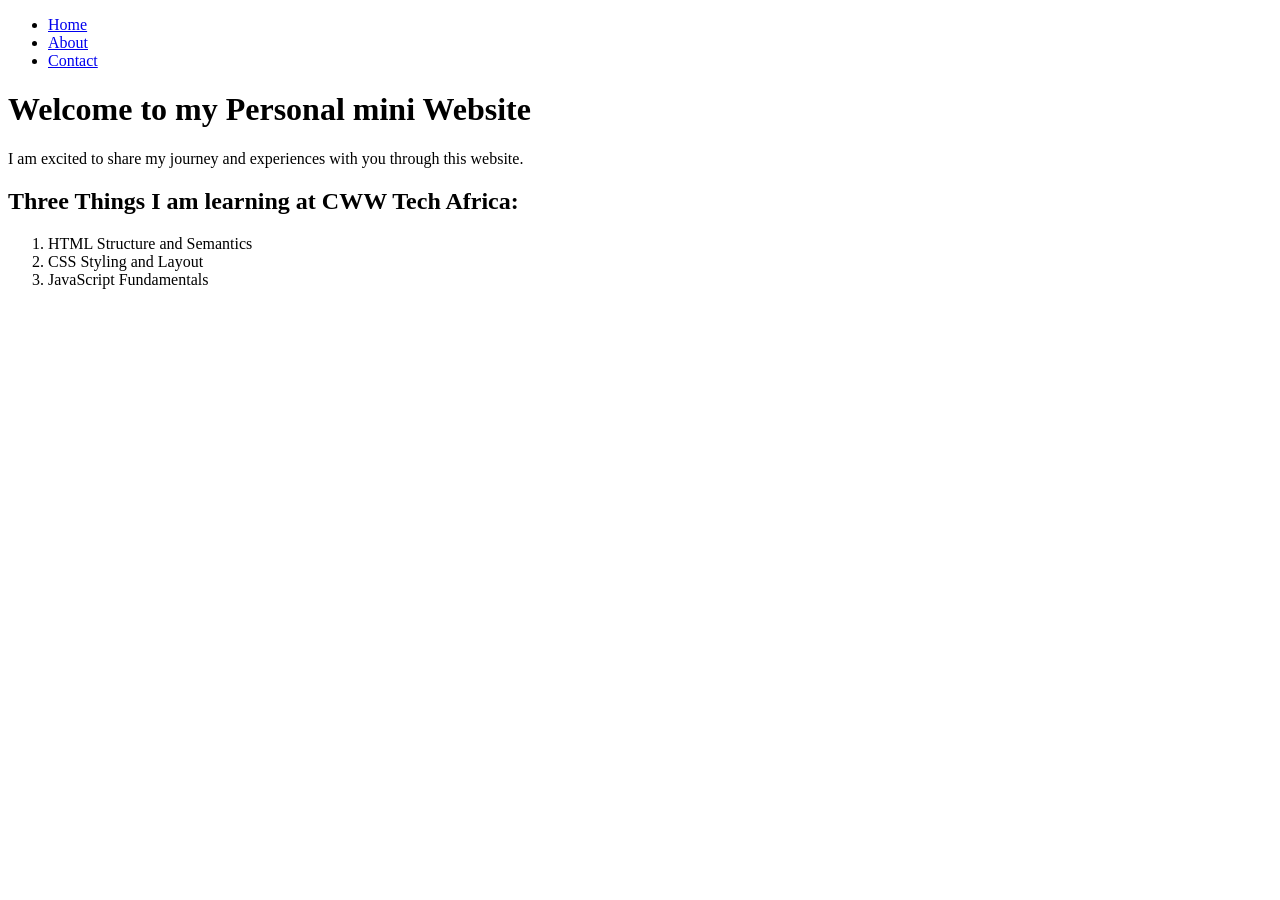
<file: Uduehi Hope Faith/index.html>
<!DOCTYPE html>
<html lang="en">
<head>
    <meta charset="UTF-8">
    <meta name="viewport" content="width=device-width, initial-scale=1.0">
    <title>My Mini Website</title>
</head>
<body>
    <nav>
        <ul>
            <li><a  href="index.html">Home</a></li>
            <li><a href="about.html">About</a></li>
            <li><a href="contact.html">Contact</a></li>
        </ul>
    </nav>

    <main>
        <h1>Welcome to my Personal mini Website</h1>
        <p>I am excited to share my journey and experiences with you through this website.</p>

        <h2>Three Things I am learning at CWW Tech Africa:</h2>
        <ol>
            <li>HTML Structure and Semantics</li>
            <li>CSS Styling and Layout</li>
            <li>JavaScript Fundamentals</li>
        </ol>
    </main>
</body>
</html>
</file>
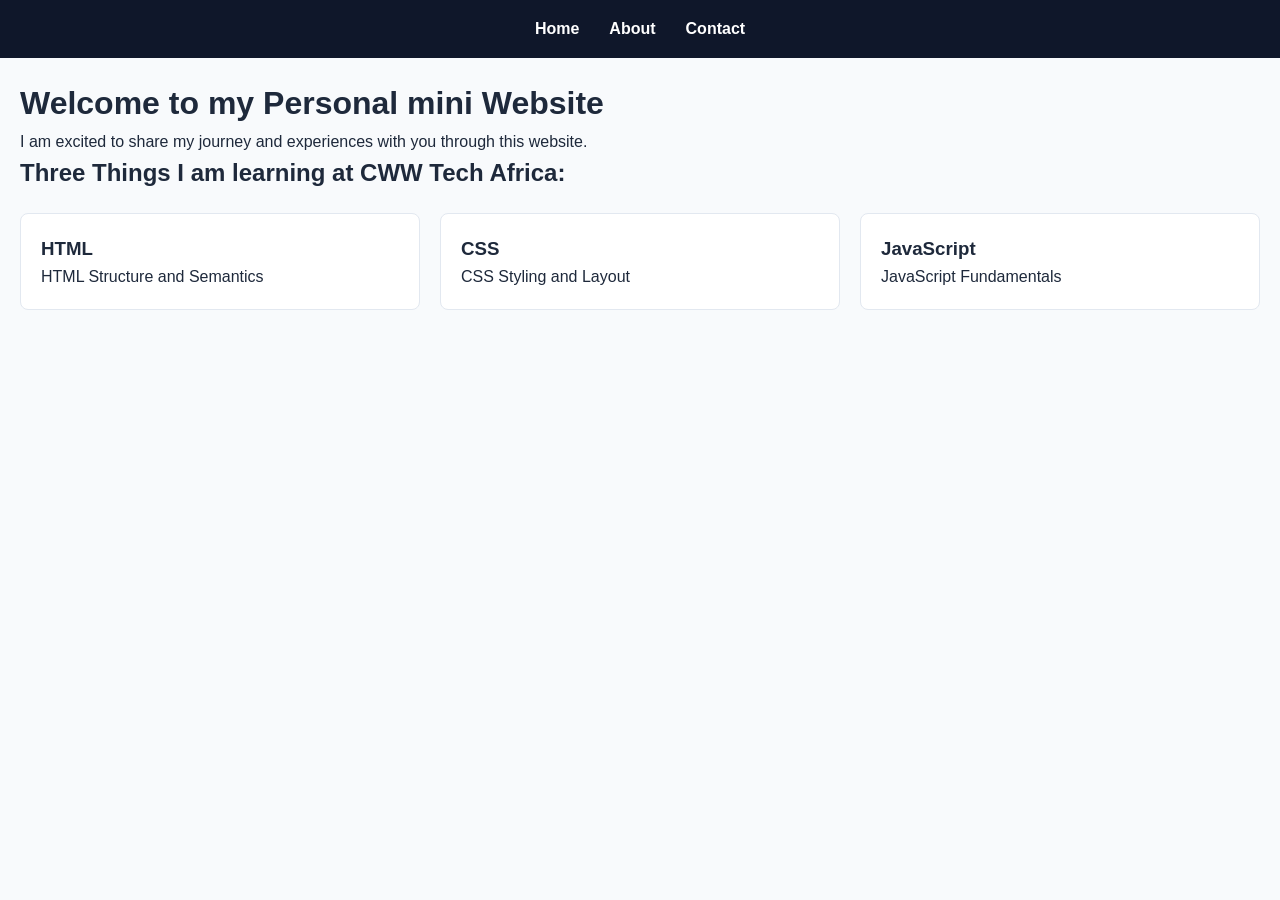
<file: Uduehi Hope Faith/Uduehi Hope Faith/index.html>
<!DOCTYPE html>
<html lang="en">
<head>
    <meta charset="UTF-8">
    <meta name="viewport" content="width=device-width, initial-scale=1.0">
    <title>My Mini Website</title>
    <link rel="stylesheet" href="style.css">
</head>
<body>
    <nav>
        <ul>
            <li><a  href="index.html">Home</a></li>
            <li><a href="about.html">About</a></li>
            <li><a href="contact.html">Contact</a></li>
        </ul>
    </nav>

    <main>
        <h1>Welcome to my Personal mini Website</h1>
        <p>I am excited to share my journey and experiences with you through this website.</p>

        <h2>Three Things I am learning at CWW Tech Africa:</h2>
        <div class="card-container">
                <div class="card">
                <h3>HTML</h3>
                <p>HTML Structure and Semantics</p>
        </div>
        <div class="card">
                <h3>CSS</h3>
                <p>CSS Styling and Layout</p>
        </div>
        <div class="card">
                <h3>JavaScript</h3>
                <p>JavaScript Fundamentals</p>
        </div>
        </div>
    </main>
</body>
</html>
</file>
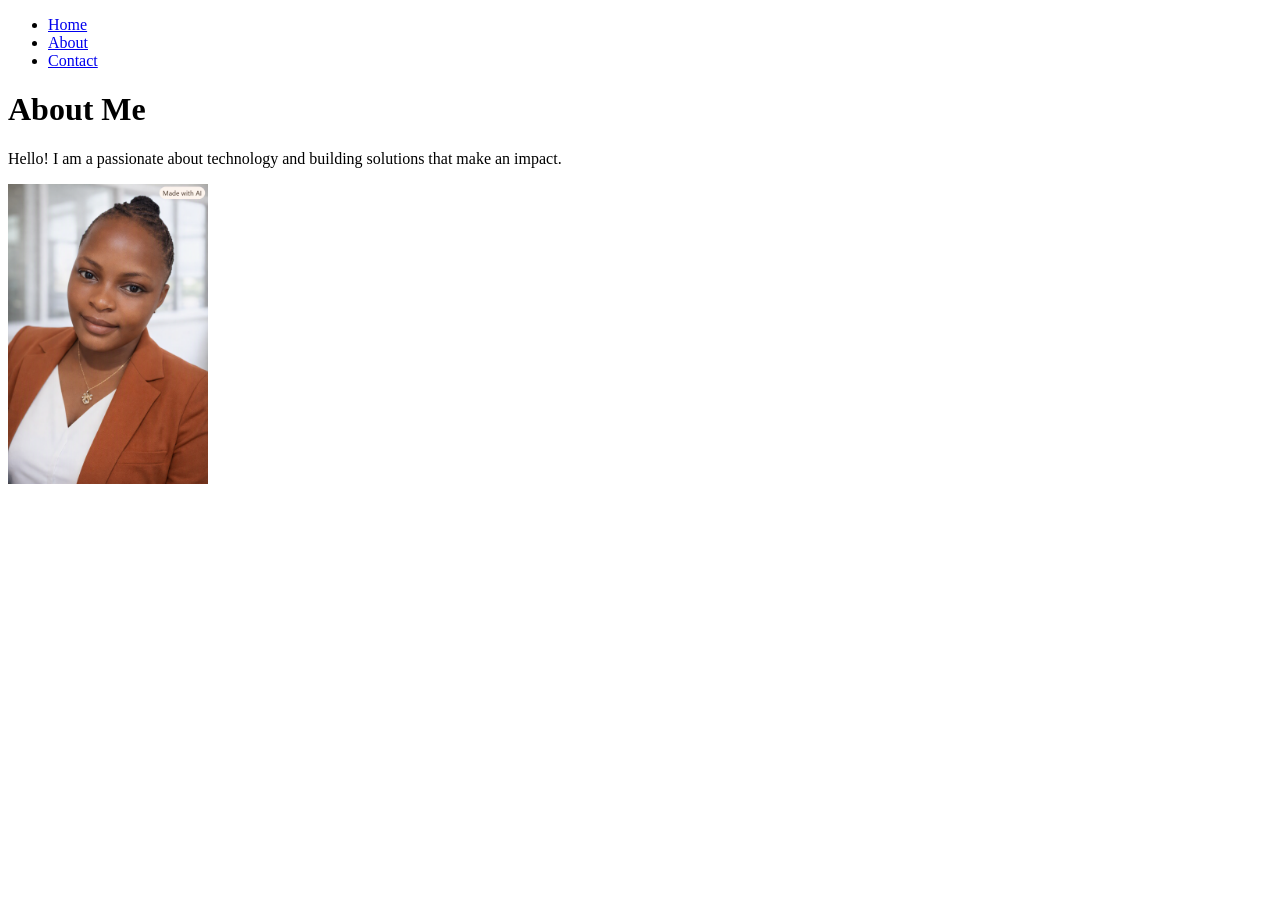
<file: Uduehi Hope Faith/about.html>
<!DOCTYPE html>
<html lang="en">
<head>
    <meta charset="UTF-8">
    <meta name="viewport" content="width=device-width, initial-scale=1.0">
    <title>About Me</title>
</head>
<body>
    <nav>
        <ul>
            <li><a href="index.html">Home</a></li>
            <li><a href="about.html">About</a></li>
            <li><a href="contact.html">Contact</a></li>
        </ul>
    </nav>

    <main>
        <h1>About Me</h1>
        <p>Hello! I am a passionate about technology and building solutions that make an impact.</p>
        <img src="IMAGE/My Picture.png" alt="A professional picture of the creator smiling" width="200px" height="300px">
    </main>
</body>
</html>
</file>
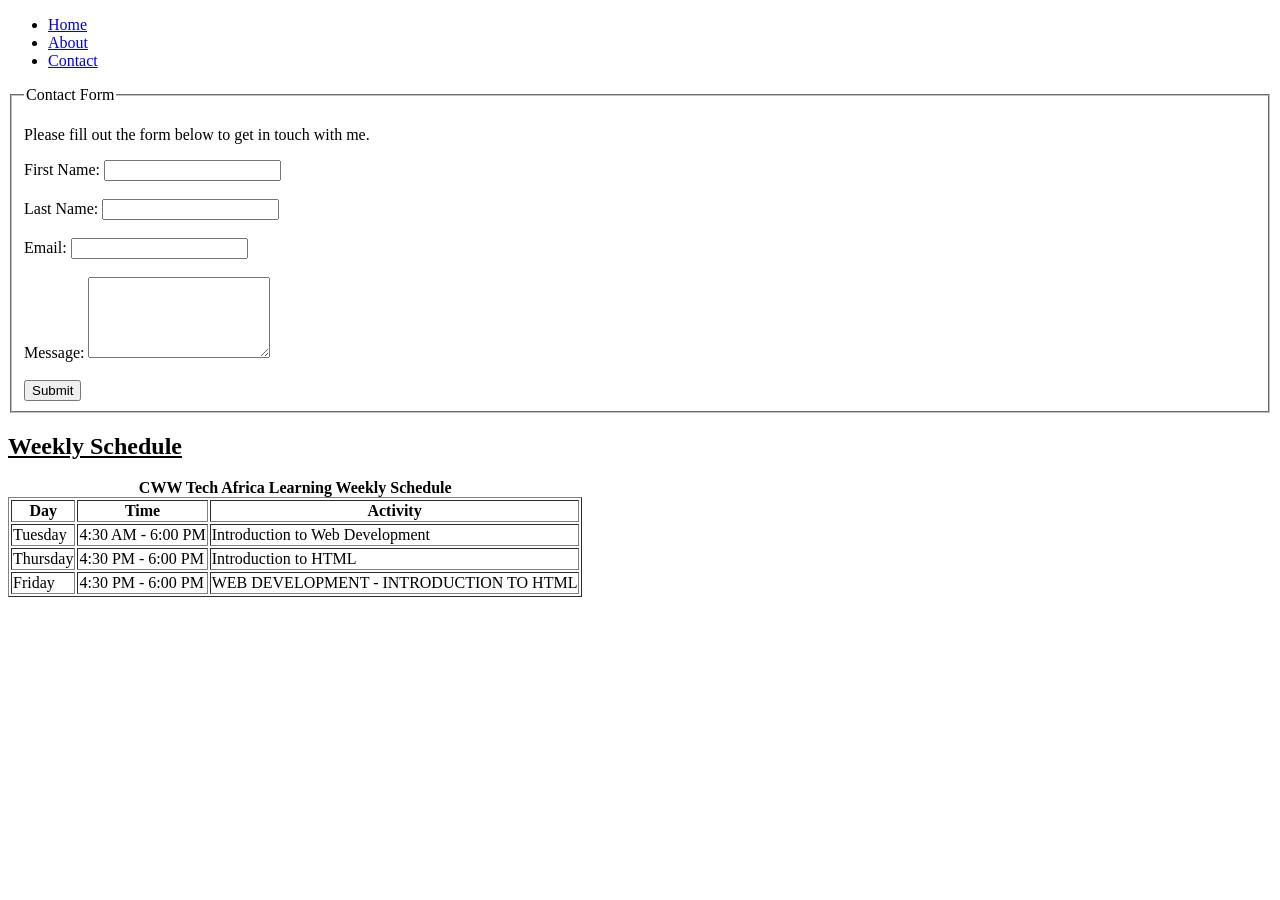
<file: Uduehi Hope Faith/contact.html>
<!DOCTYPE html>
<html lang="en">
<head>
    <meta charset="UTF-8">
    <meta name="viewport" content="width=<device-width>, initial-scale=1.0">
    <title>Contact Me</title>
</head>
    <nav>
        <ul>
            <li><a href="index.html">Home</a></li>
            <li><a href="about.html">About</a></li>
            <li><a href="contact.html">Contact</a></li>
        </ul>
    </nav>
    <form>
        <fieldset>
            <legend>Contact Form</legend>
            <p>Please fill out the form below to get in touch with me.</p>
        
            <label for="fname">First Name:</label>
            <input id="fname" type="text" name="fname" required><br><br>

            <label for="lname">Last Name:</label>
            <input id="lname" type="text" name="lname" required><br><br>


            <label for="email">Email:</label>
            <input id="email" type="email" name="email" required><br><br>

            <label for="message">Message:</label>
            <textarea id="message" name="message" rows="5" cols="20"></textarea><br><br>

            <input type="submit" value="Submit"><br>
            </fieldset>
    </form>

            <h2><u>Weekly Schedule</u></h2>
            <table border="1">
                <caption><b>CWW Tech Africa Learning Weekly Schedule</b></caption>
                <thead>
                    <tr>
                        <th>Day</th>
                        <th>Time</th>
                        <th>Activity</th>
                    </tr>
                </thead>
                <tbody>
                    <tr>
                        <td>Tuesday</td>
                        <td>4:30 AM - 6:00 PM</td>
                        <td>Introduction to Web Development</td>
                    </tr>
                    <tr>
                        <td>Thursday</td>
                        <td>4:30 PM - 6:00 PM</td>
                        <td>Introduction to HTML</td>
                    </tr>
                    <tr>
                        <td>Friday</td>
                        <td>4:30 PM - 6:00 PM</td>
                        <td>WEB DEVELOPMENT - INTRODUCTION TO HTML</td>
                    </tr>
                </tbody>
            </table>

        </form>
    </main>
</body>
</html>
</file>
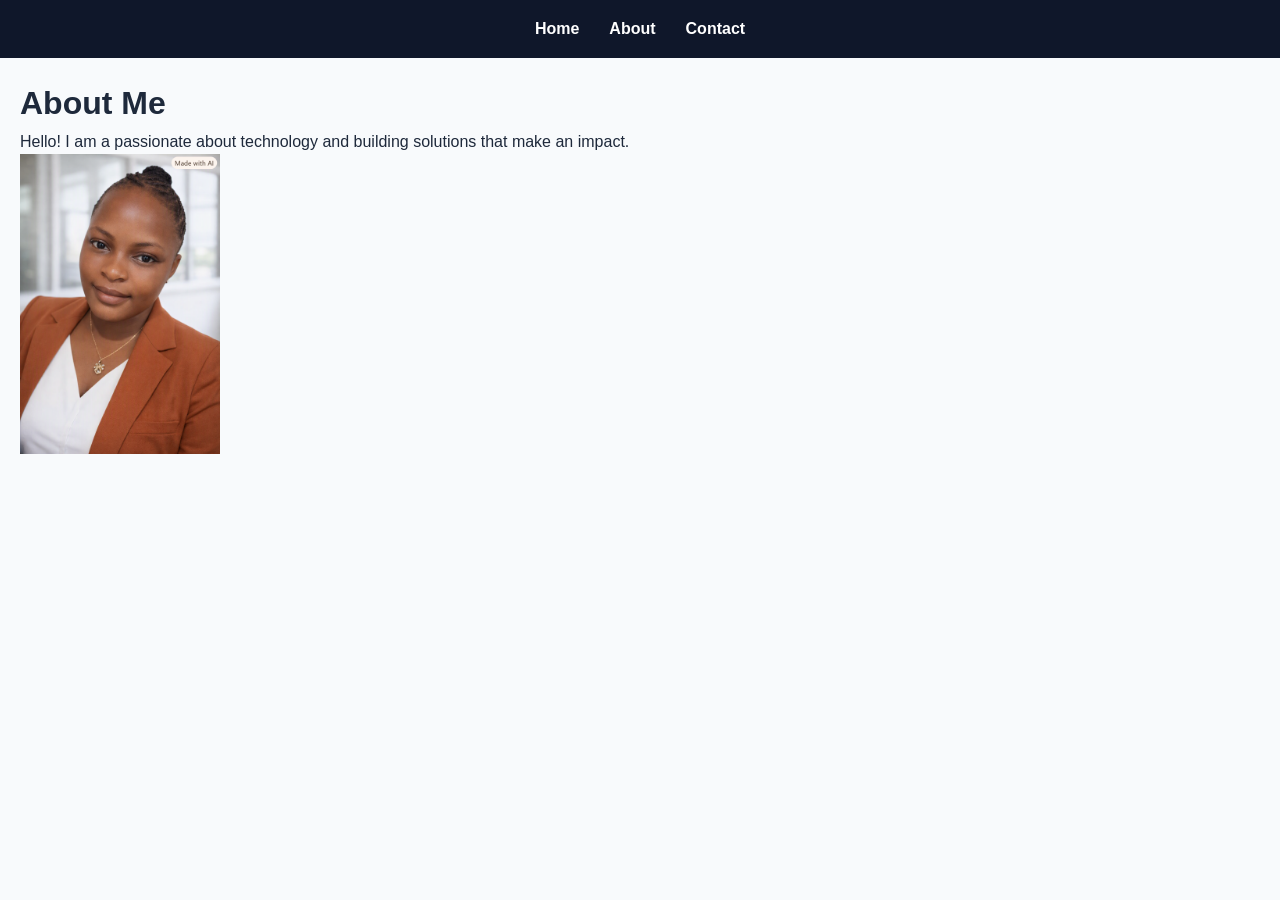
<file: Uduehi Hope Faith/Uduehi Hope Faith/about.html>
<!DOCTYPE html>
<html lang="en">
<head>
    <meta charset="UTF-8">
    <meta name="viewport" content="width=device-width, initial-scale=1.0">
    <title>About Me</title>
    <link rel="stylesheet" href="style.css">
</head>
<body>
    <nav>
        <ul>
            <li><a href="index.html">Home</a></li>
            <li><a href="about.html">About</a></li>
            <li><a href="contact.html">Contact</a></li>
        </ul>
    </nav>

    <main>
        <h1>About Me</h1>
        <p>Hello! I am a passionate about technology and building solutions that make an impact.</p>
        <img src="IMAGE/My Picture.png" alt="A professional picture of the creator smiling" width="200px" height="300px">
    </main>
</body>
</html>
</file>
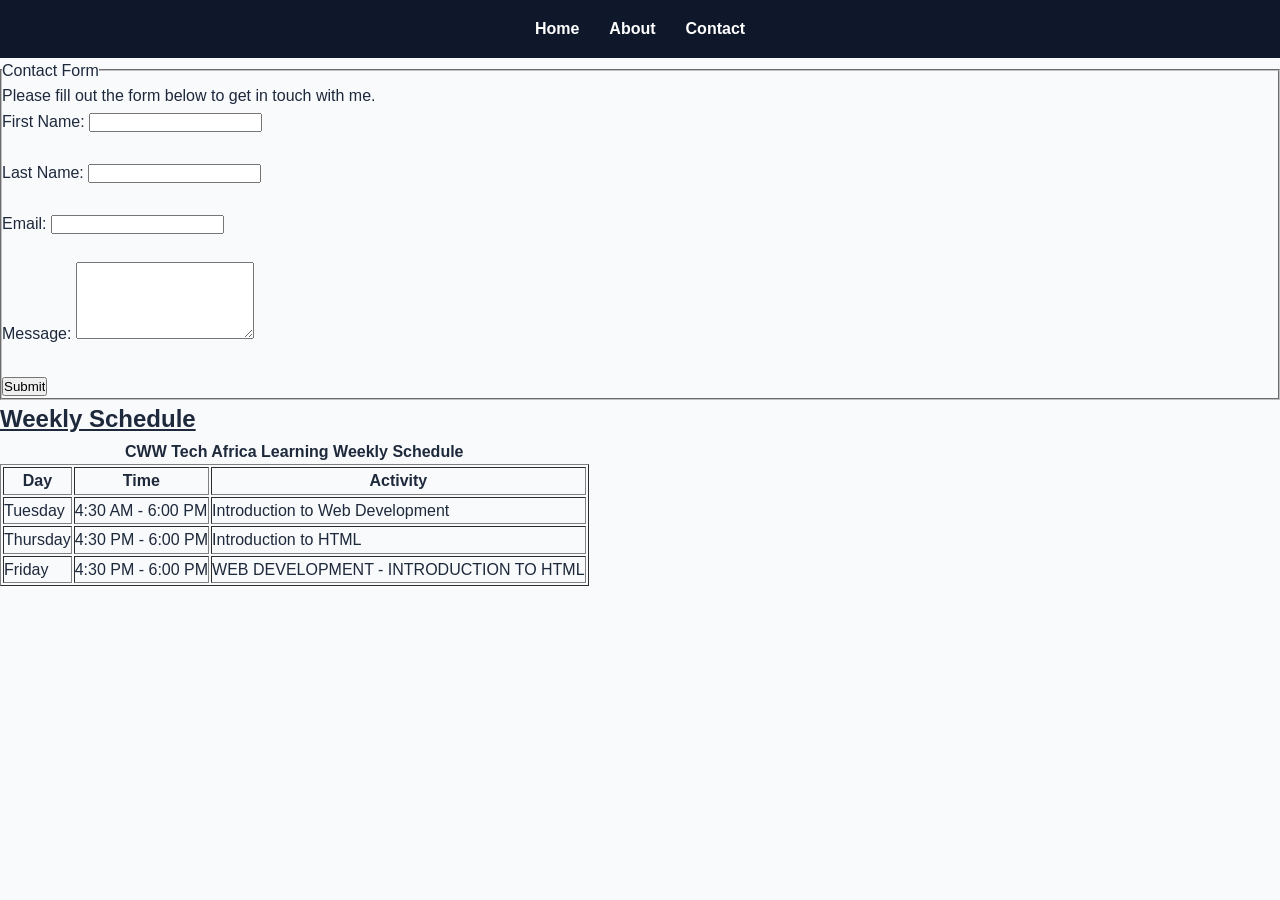
<file: Uduehi Hope Faith/Uduehi Hope Faith/contact.html>
<!DOCTYPE html>
<html lang="en">
<head>
    <meta charset="UTF-8">
    <meta name="viewport" content="width=device-width, initial-scale=1.0">
    <title>Contact Me</title>
    <link rel="stylesheet" href="style.css">
</head>
    <nav>
        <ul>
            <li><a href="index.html">Home</a></li>
            <li><a href="about.html">About</a></li>
            <li><a href="contact.html">Contact</a></li>
        </ul>
    </nav>
    <form>
        <fieldset>
            <legend>Contact Form</legend>
            <p>Please fill out the form below to get in touch with me.</p>
        
            <label for="fname">First Name:</label>
            <input id="fname" type="text" name="fname" required><br><br>

            <label for="lname">Last Name:</label>
            <input id="lname" type="text" name="lname" required><br><br>


            <label for="email">Email:</label>
            <input id="email" type="email" name="email" required><br><br>

            <label for="message">Message:</label>
            <textarea id="message" name="message" rows="5" cols="20"></textarea><br><br>

            <input type="submit" value="Submit"><br>
            </fieldset>
    </form>

            <h2><u>Weekly Schedule</u></h2>
            <table border="1">
                <caption><b>CWW Tech Africa Learning Weekly Schedule</b></caption>
                <thead>
                    <tr>
                        <th>Day</th>
                        <th>Time</th>
                        <th>Activity</th>
                    </tr>
                </thead>
                <tbody>
                    <tr>
                        <td>Tuesday</td>
                        <td>4:30 AM - 6:00 PM</td>
                        <td>Introduction to Web Development</td>
                    </tr>
                    <tr>
                        <td>Thursday</td>
                        <td>4:30 PM - 6:00 PM</td>
                        <td>Introduction to HTML</td>
                    </tr>
                    <tr>
                        <td>Friday</td>
                        <td>4:30 PM - 6:00 PM</td>
                        <td>WEB DEVELOPMENT - INTRODUCTION TO HTML</td>
                    </tr>
                </tbody>
            </table>

        </form>
    </main>
</body>
</html>
</file>
<file: Uduehi Hope Faith/Uduehi Hope Faith/style.css>
* {
    box-sizing: border-box;
    margin: 0;
    padding: 0;
}
body {
    font-family:'Segoe UI', Tahoma, Geneva, Verdana, sans-serif;
    line-height: 1.6;
    background-color: rgb(248, 250,252);
    color: rgb(30,41,59);
}

nav {
    background-color: rgb(15, 23, 42);
    padding: 1rem;
}
nav ul {
    list-style: none;
    display: flex;
    flex-direction: column;
    align-items: center;
    gap: 10px
}
nav a {
    color: rgb(255, 255, 255);
    text-decoration: none;
    font-weight: bold;
}
nav a:hover{
    color:rgb(56, 189, 248);
}
main{
    padding: 20px
}
.card-container {
    display: flex;
    flex-direction: column;
    margin-top: 20px;
    gap:20px;
}
.card {
    background-color: rgb(255, 255, 255);
    padding: 20px;
    border-radius: 8px;
    border: 1px solid rgb(226,232,240);
}
@media (min-width: 640px) {
    nav ul {
        flex-direction: row;
        justify-content: center;
        gap: 30px
    }
    .card-container {
        flex-direction: column;
        flex-wrap: wrap;
    }
    .card {
        flex: 1;
    }
}
@media (min-width: 768px) {
    .card-container {
        flex-direction: row;
        flex-wrap: nowrap;
    }
    .card {
        flex: 1;
    }
}
</file>
